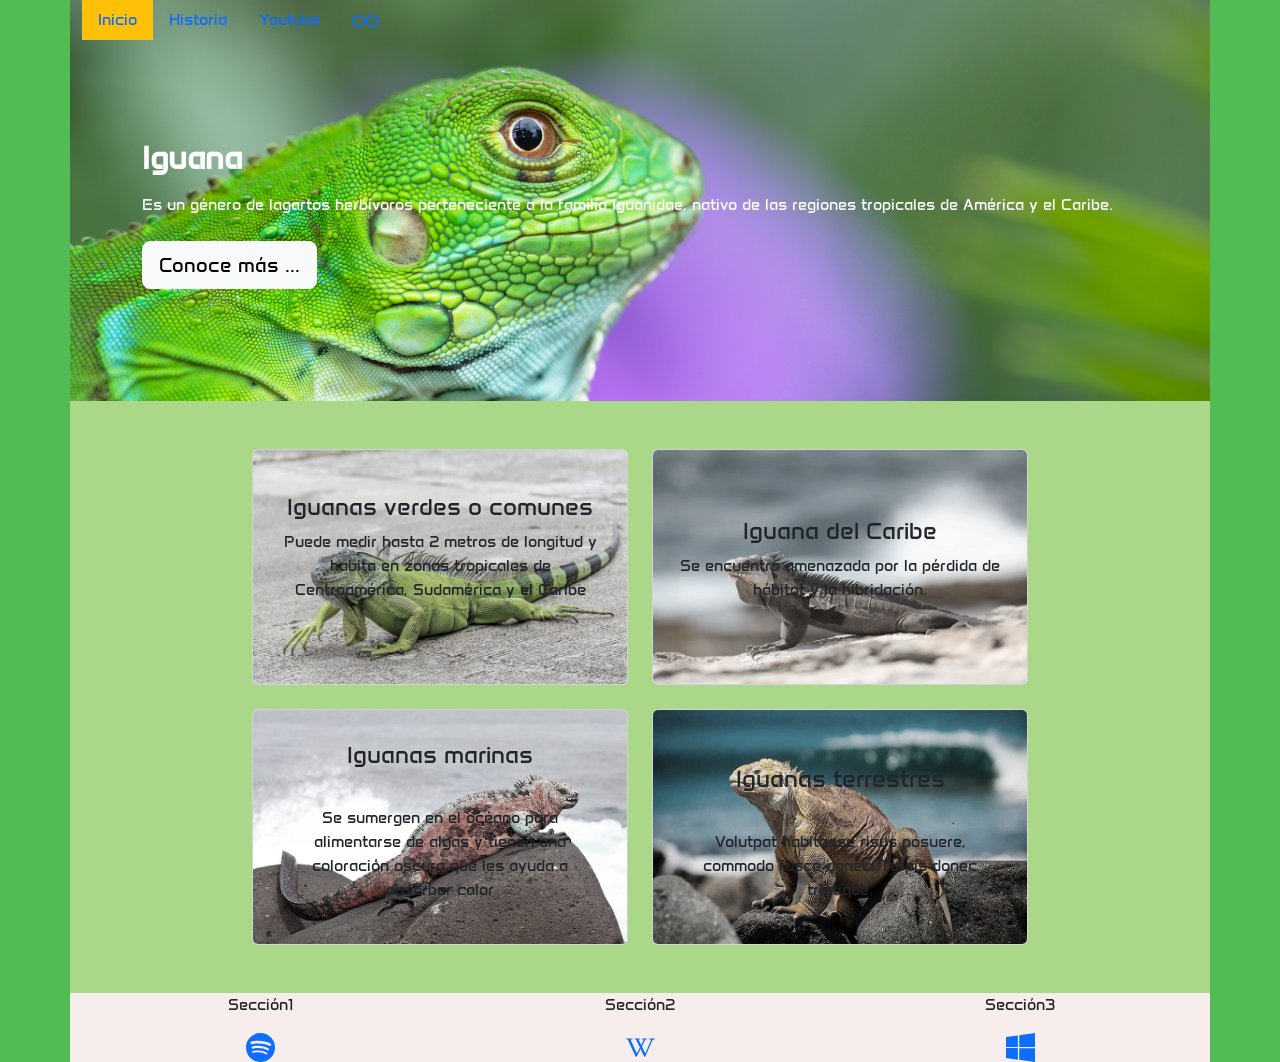
<file: index.html>
<!DOCTYPE html>
<html data-bs-theme="light" lang="en">

<head>
    <meta charset="utf-8">
    <meta name="viewport" content="width=device-width, initial-scale=1.0, shrink-to-fit=no">
    <title>TEST</title>
    <link rel="stylesheet" href="assets/bootstrap/css/bootstrap.min.css">
    <link rel="stylesheet" href="https://fonts.googleapis.com/css?family=Anta&amp;display=swap">
    <link rel="stylesheet" href="assets/css/Footer-Basic-icons.css">
    <link rel="stylesheet" href="assets/css/Lightbox-Gallery-baguetteBox.min.css">
</head>

<body style="background: #53bb53;font-family: Anta, sans-serif;">
    <div class="container-lg" style="background: url(&quot;assets/img/iguana.jpg&quot;) center / cover no-repeat;">
        <ul class="nav linea">
            <li class="nav-item"><a class="nav-link active navbg" href="#" style="background: var(--bs-warning);">Inicio</a></li>
            <li class="nav-item"><a class="nav-link navbg" href="Historia.html">Historia</a></li>
            <li class="nav-item"><a class="nav-link navbg" href="Youtube.html">Youtube</a></li>
            <li class="nav-item"><a class="nav-link navbg" href="#"><svg class="bi bi-infinity" xmlns="http://www.w3.org/2000/svg" width="1em" height="1em" fill="currentColor" viewBox="0 0 16 16" style="font-size: 27px;">
                        <path d="M5.68 5.792 7.345 7.75 5.681 9.708a2.75 2.75 0 1 1 0-3.916ZM8 6.978 6.416 5.113l-.014-.015a3.75 3.75 0 1 0 0 5.304l.014-.015L8 8.522l1.584 1.865.014.015a3.75 3.75 0 1 0 0-5.304l-.014.015zm.656.772 1.663-1.958a2.75 2.75 0 1 1 0 3.916z"></path>
                    </svg></a></li>
        </ul>
        <section class="py-4 py-xl-5">
            <div class="container">
                <div class="text-white border rounded border-0 p-4 p-md-5 nonebg">
                    <h2 class="fw-bold text-white mb-3">Iguana</h2>
                    <p class="mb-4">Es un género de lagartos herbívoros perteneciente a la familia Iguanidae, nativo de las regiones tropicales de América y el Caribe.</p>
                    <div class="my-3"><a class="btn btn-light btn-lg navbg" role="button" href="#">Conoce más ...</a></div>
                </div>
            </div>
        </section>
    </div>
    <div class="container d-flex flex-column align-items-center py-4 py-xl-5" style="background: #abd788;">
        <div class="row gy-4 row-cols-1 row-cols-md-2 w-100" style="max-width: 800px;">
            <div class="col order-md-first">
                <div class="card"><img class="card-img w-100 d-block iguanas" src="assets/img/iguanaverde.jpg">
                    <div class="card-img-overlay text-center d-flex flex-column justify-content-center align-items-center p-4">
                        <h4>Iguanas verdes o comunes</h4>
                        <p>Puede medir hasta 2 metros de longitud y habita en zonas tropicales de Centroamérica, Sudamérica y el Caribe<br><br></p>
                    </div>
                </div>
            </div>
            <div class="col order-md-2">
                <div class="card"><img class="card-img w-100 d-block iguanas" src="assets/img/iguanadelcaribe.png">
                    <div class="card-img-overlay text-center d-flex flex-column justify-content-center align-items-center p-4">
                        <h4>Iguana del Caribe</h4>
                        <p>Se encuentra amenazada por la pérdida de hábitat y la hibridación.</p>
                    </div>
                </div>
            </div>
            <div class="col order-md-2">
                <div class="card"><img class="card-img w-100 d-block iguanas" src="assets/img/rea.png">
                    <div class="card-img-overlay text-center d-flex flex-column justify-content-center align-items-center p-4">
                        <h4><br>Iguanas marinas<br><br></h4>
                        <p>Se sumergen en el océano para alimentarse de algas y tienen una coloración oscura que les ayuda a absorber calor<br><br></p>
                    </div>
                </div>
            </div>
            <div class="col order-md-2">
                <div class="card"><img class="card-img w-100 d-block iguanas" src="assets/img/trrrestre.jpg">
                    <div class="card-img-overlay text-center d-flex flex-column justify-content-center align-items-center p-4">
                        <h4><br>Iguanas terrestres<br><br></h4>
                        <p>Volutpat habitasse risus posuere, commodo fusce donec. Turpis donec tristique.</p>
                    </div>
                </div>
            </div>
        </div>
    </div>
    <div class="container" style="background: #f7eded;text-align: center;">
        <div class="row">
            <div class="col">
                <p>Sección1</p><a href="#"><svg class="bi bi-spotify" xmlns="http://www.w3.org/2000/svg" width="1em" height="1em" fill="currentColor" viewBox="0 0 16 16" style="font-size: 29px;">
                        <path d="M8 0a8 8 0 1 0 0 16A8 8 0 0 0 8 0m3.669 11.538a.498.498 0 0 1-.686.165c-1.879-1.147-4.243-1.407-7.028-.77a.499.499 0 0 1-.222-.973c3.048-.696 5.662-.397 7.77.892a.5.5 0 0 1 .166.686zm.979-2.178a.624.624 0 0 1-.858.205c-2.15-1.321-5.428-1.704-7.972-.932a.625.625 0 0 1-.362-1.194c2.905-.881 6.517-.454 8.986 1.063a.624.624 0 0 1 .206.858m.084-2.268C10.154 5.56 5.9 5.419 3.438 6.166a.748.748 0 1 1-.434-1.432c2.825-.857 7.523-.692 10.492 1.07a.747.747 0 1 1-.764 1.288z"></path>
                    </svg></a>
            </div>
            <div class="col">
                <p>Sección2</p><a href="#"><svg class="bi bi-wikipedia" xmlns="http://www.w3.org/2000/svg" width="1em" height="1em" fill="currentColor" viewBox="0 0 16 16" style="font-size: 29px;">
                        <path d="M8.835 3.003c.828-.006 2.688 0 2.688 0l.033.03v.288c0 .08-.045.12-.133.12-.433.02-.522.063-.68.29-.087.126-.258.393-.435.694l-1.52 2.843-.043.089 1.858 3.801.113.031 2.926-6.946c.102-.28.086-.478-.044-.595-.132-.114-.224-.18-.563-.195l-.275-.014a.161.161 0 0 1-.096-.035.1.1 0 0 1-.046-.084v-.289l.042-.03h3.306l.034.03v.29c0 .078-.045.117-.133.117-.433.02-.754.113-.962.281a1.64 1.64 0 0 0-.488.704s-2.691 6.16-3.612 8.208c-.353.672-.7.61-1.004-.019A224.05 224.05 0 0 1 8.044 8.81c-.623 1.285-1.475 3.026-1.898 3.81-.411.715-.75.622-1.02.019-.45-1.065-1.131-2.519-1.817-3.982-.735-1.569-1.475-3.149-1.943-4.272-.167-.4-.293-.657-.412-.759-.12-.1-.368-.16-.746-.18C.069 3.429 0 3.395 0 3.341v-.303l.034-.03c.615-.003 3.594 0 3.594 0l.034.03v.288c0 .08-.05.118-.15.118l-.375.016c-.322.013-.483.11-.483.288 0 .083.034.217.109.4.72 1.753 3.207 6.998 3.207 6.998l.091.023 1.603-3.197-.32-.71L6.24 5.095s-.213-.433-.286-.577l-.098-.196c-.387-.77-.411-.82-.865-.88-.137-.017-.208-.035-.208-.102v-.304l.041-.03h2.853l.075.024v.303c0 .069-.05.104-.15.104l-.206.03c-.523.04-.438.254-.09.946l1.057 2.163 1.17-2.332c.195-.427.155-.534.074-.633-.046-.055-.202-.144-.54-.158l-.133-.015a.159.159 0 0 1-.096-.034.099.099 0 0 1-.045-.085v-.288l.041-.03Z"></path>
                    </svg></a>
            </div>
            <div class="col">
                <p>Sección3</p><a href="#"><svg class="bi bi-windows" xmlns="http://www.w3.org/2000/svg" width="1em" height="1em" fill="currentColor" viewBox="0 0 16 16" style="font-size: 29px;">
                        <path d="M6.555 1.375 0 2.237v5.45h6.555zM0 13.795l6.555.933V8.313H0v5.482zm7.278-5.4.026 6.378L16 16V8.395H7.278zM16 0 7.33 1.244v6.414H16z"></path>
                    </svg></a>
            </div>
        </div>
    </div>
    <script src="assets/bootstrap/js/bootstrap.min.js"></script>
    <script src="assets/js/Lightbox-Gallery-baguetteBox.min.js"></script>
    <script src="assets/js/Lightbox-Gallery.js"></script>
</body>

</html>
</file>
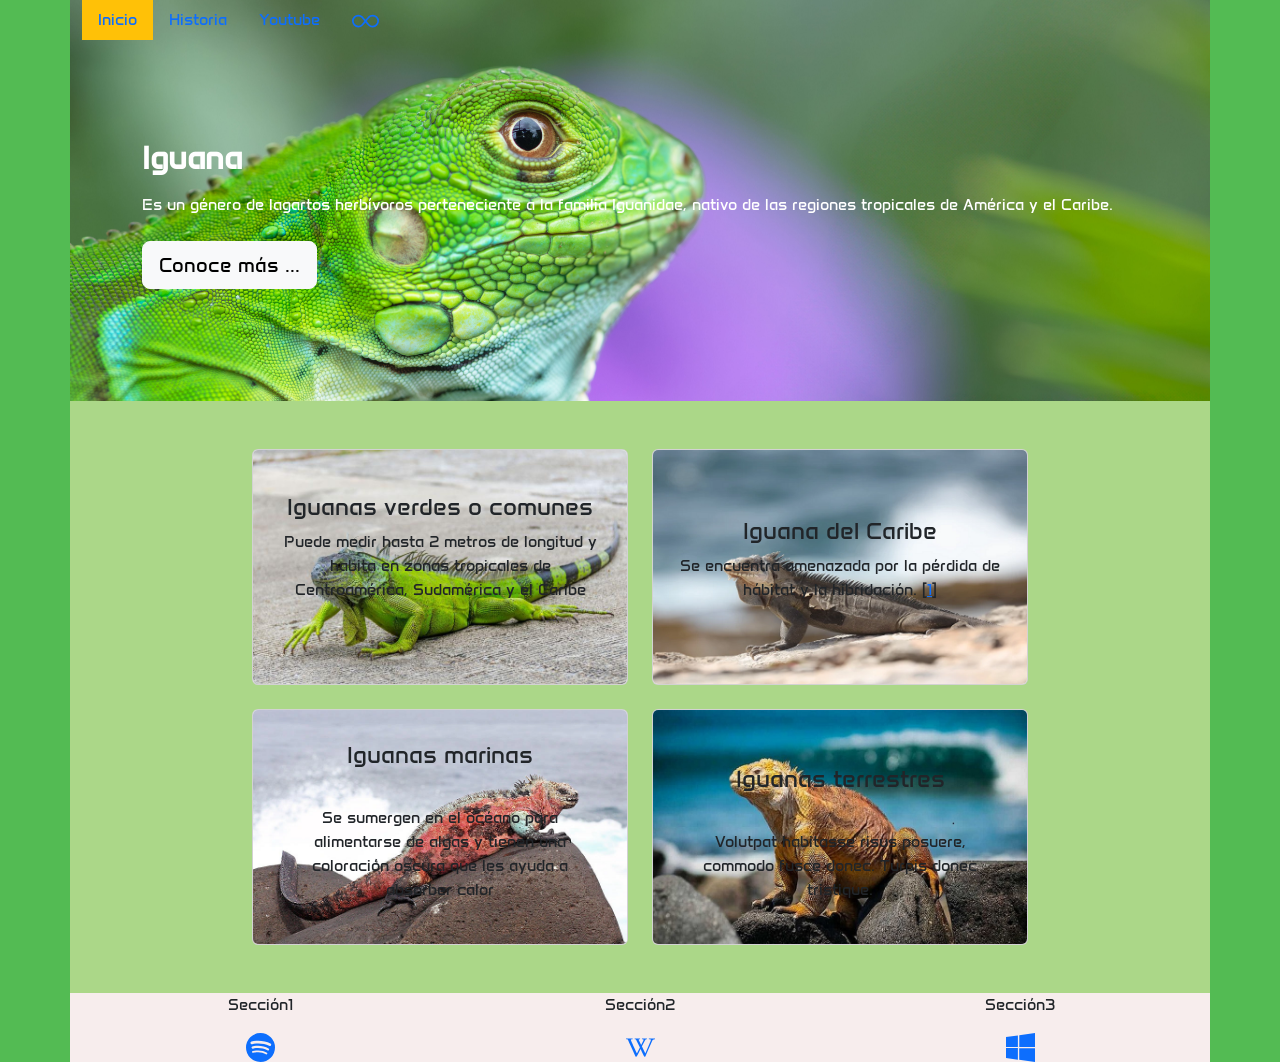
<file: Historia.html>
<!DOCTYPE html>
<html data-bs-theme="light" lang="en">

<head>
    <meta charset="utf-8">
    <meta name="viewport" content="width=device-width, initial-scale=1.0, shrink-to-fit=no">
    <title>TEST</title>
    <link rel="stylesheet" href="assets/bootstrap/css/bootstrap.min.css">
    <link rel="stylesheet" href="https://fonts.googleapis.com/css?family=Anta&amp;display=swap">
    <link rel="stylesheet" href="assets/css/Footer-Basic-icons.css">
    <link rel="stylesheet" href="assets/css/Lightbox-Gallery-baguetteBox.min.css">
</head>

<body style="background: #53bb53;font-family: Anta, sans-serif;">
    <div class="container-lg" style="background: url(&quot;assets/img/iguana.jpg&quot;) center / cover no-repeat;">
        <ul class="nav linea">
            <li class="nav-item"><a class="nav-link active navbg" href="#" style="background: var(--bs-warning);">Inicio</a></li>
            <li class="nav-item"><a class="nav-link navbg" href="Historia.html">Historia</a></li>
            <li class="nav-item"><a class="nav-link navbg" href="Youtube.html">Youtube</a></li>
            <li class="nav-item"><a class="nav-link navbg" href="#"><svg class="bi bi-infinity" xmlns="http://www.w3.org/2000/svg" width="1em" height="1em" fill="currentColor" viewBox="0 0 16 16" style="font-size: 27px;">
                        <path d="M5.68 5.792 7.345 7.75 5.681 9.708a2.75 2.75 0 1 1 0-3.916ZM8 6.978 6.416 5.113l-.014-.015a3.75 3.75 0 1 0 0 5.304l.014-.015L8 8.522l1.584 1.865.014.015a3.75 3.75 0 1 0 0-5.304l-.014.015zm.656.772 1.663-1.958a2.75 2.75 0 1 1 0 3.916z"></path>
                    </svg></a></li>
        </ul>
        <section class="py-4 py-xl-5">
            <div class="container">
                <div class="text-white border rounded border-0 p-4 p-md-5 nonebg">
                    <h2 class="fw-bold text-white mb-3">Iguana</h2>
                    <p class="mb-4">Es un género de lagartos herbívoros perteneciente a la familia Iguanidae, nativo de las regiones tropicales de América y el Caribe.</p>
                    <div class="my-3"><a class="btn btn-light btn-lg navbg" role="button" href="#">Conoce más ...</a></div>
                </div>
            </div>
        </section>
    </div>
    <div class="container d-flex flex-column align-items-center py-4 py-xl-5" style="background: #abd788;">
        <div class="row gy-4 row-cols-1 row-cols-md-2 w-100" style="max-width: 800px;">
            <div class="col order-md-first">
                <div class="card"><img class="card-img w-100 d-block" src="assets/img/iguanaverde.jpg">
                    <div class="card-img-overlay text-center d-flex flex-column justify-content-center align-items-center p-4">
                        <h4>Iguanas verdes o comunes</h4>
                        <p>Puede medir hasta 2 metros de longitud y habita en zonas tropicales de Centroamérica, Sudamérica y el Caribe<br><br></p>
                    </div>
                </div>
            </div>
            <div class="col order-md-2">
                <div class="card"><img class="card-img w-100 d-block" src="assets/img/iguanadelcaribe.png">
                    <div class="card-img-overlay text-center d-flex flex-column justify-content-center align-items-center p-4">
                        <h4>Iguana del Caribe</h4>
                        <p>Se encuentra amenazada por la pérdida de hábitat y la hibridación. [<a href="https://www.facebook.com/100057416081076/posts/la-familia-iguanidae-en-m%C3%A9xico-la-familia-iguanidae-incluye-a-las-emblem%C3%A1ticas-e/1024993219424538/">1</a>]</p>
                    </div>
                </div>
            </div>
            <div class="col order-md-2">
                <div class="card"><img class="card-img w-100 d-block" src="assets/img/rea.png">
                    <div class="card-img-overlay text-center d-flex flex-column justify-content-center align-items-center p-4">
                        <h4><br>Iguanas marinas<br><br></h4>
                        <p>Se sumergen en el océano para alimentarse de algas y tienen una coloración oscura que les ayuda a absorber calor<br><br></p>
                    </div>
                </div>
            </div>
            <div class="col order-md-2">
                <div class="card"><img class="card-img w-100 d-block" src="assets/img/trrrestre.jpg">
                    <div class="card-img-overlay text-center d-flex flex-column justify-content-center align-items-center p-4">
                        <h4><br>Iguanas terrestres<br><br></h4>
                        <p>Volutpat habitasse risus posuere, commodo fusce donec. Turpis donec tristique.</p>
                    </div>
                </div>
            </div>
        </div>
    </div>
    <div class="container" style="background: #f7eded;text-align: center;">
        <div class="row">
            <div class="col">
                <p>Sección1</p><a href="#"><svg class="bi bi-spotify" xmlns="http://www.w3.org/2000/svg" width="1em" height="1em" fill="currentColor" viewBox="0 0 16 16" style="font-size: 29px;">
                        <path d="M8 0a8 8 0 1 0 0 16A8 8 0 0 0 8 0m3.669 11.538a.498.498 0 0 1-.686.165c-1.879-1.147-4.243-1.407-7.028-.77a.499.499 0 0 1-.222-.973c3.048-.696 5.662-.397 7.77.892a.5.5 0 0 1 .166.686zm.979-2.178a.624.624 0 0 1-.858.205c-2.15-1.321-5.428-1.704-7.972-.932a.625.625 0 0 1-.362-1.194c2.905-.881 6.517-.454 8.986 1.063a.624.624 0 0 1 .206.858m.084-2.268C10.154 5.56 5.9 5.419 3.438 6.166a.748.748 0 1 1-.434-1.432c2.825-.857 7.523-.692 10.492 1.07a.747.747 0 1 1-.764 1.288z"></path>
                    </svg></a>
            </div>
            <div class="col">
                <p>Sección2</p><a href="#"><svg class="bi bi-wikipedia" xmlns="http://www.w3.org/2000/svg" width="1em" height="1em" fill="currentColor" viewBox="0 0 16 16" style="font-size: 29px;">
                        <path d="M8.835 3.003c.828-.006 2.688 0 2.688 0l.033.03v.288c0 .08-.045.12-.133.12-.433.02-.522.063-.68.29-.087.126-.258.393-.435.694l-1.52 2.843-.043.089 1.858 3.801.113.031 2.926-6.946c.102-.28.086-.478-.044-.595-.132-.114-.224-.18-.563-.195l-.275-.014a.161.161 0 0 1-.096-.035.1.1 0 0 1-.046-.084v-.289l.042-.03h3.306l.034.03v.29c0 .078-.045.117-.133.117-.433.02-.754.113-.962.281a1.64 1.64 0 0 0-.488.704s-2.691 6.16-3.612 8.208c-.353.672-.7.61-1.004-.019A224.05 224.05 0 0 1 8.044 8.81c-.623 1.285-1.475 3.026-1.898 3.81-.411.715-.75.622-1.02.019-.45-1.065-1.131-2.519-1.817-3.982-.735-1.569-1.475-3.149-1.943-4.272-.167-.4-.293-.657-.412-.759-.12-.1-.368-.16-.746-.18C.069 3.429 0 3.395 0 3.341v-.303l.034-.03c.615-.003 3.594 0 3.594 0l.034.03v.288c0 .08-.05.118-.15.118l-.375.016c-.322.013-.483.11-.483.288 0 .083.034.217.109.4.72 1.753 3.207 6.998 3.207 6.998l.091.023 1.603-3.197-.32-.71L6.24 5.095s-.213-.433-.286-.577l-.098-.196c-.387-.77-.411-.82-.865-.88-.137-.017-.208-.035-.208-.102v-.304l.041-.03h2.853l.075.024v.303c0 .069-.05.104-.15.104l-.206.03c-.523.04-.438.254-.09.946l1.057 2.163 1.17-2.332c.195-.427.155-.534.074-.633-.046-.055-.202-.144-.54-.158l-.133-.015a.159.159 0 0 1-.096-.034.099.099 0 0 1-.045-.085v-.288l.041-.03Z"></path>
                    </svg></a>
            </div>
            <div class="col">
                <p>Sección3</p><a href="#"><svg class="bi bi-windows" xmlns="http://www.w3.org/2000/svg" width="1em" height="1em" fill="currentColor" viewBox="0 0 16 16" style="font-size: 29px;">
                        <path d="M6.555 1.375 0 2.237v5.45h6.555zM0 13.795l6.555.933V8.313H0v5.482zm7.278-5.4.026 6.378L16 16V8.395H7.278zM16 0 7.33 1.244v6.414H16z"></path>
                    </svg></a>
            </div>
        </div>
    </div>
    <script src="assets/bootstrap/js/bootstrap.min.js"></script>
    <script src="assets/js/Lightbox-Gallery-baguetteBox.min.js"></script>
    <script src="assets/js/Lightbox-Gallery.js"></script>
</body>

</html>
</file>
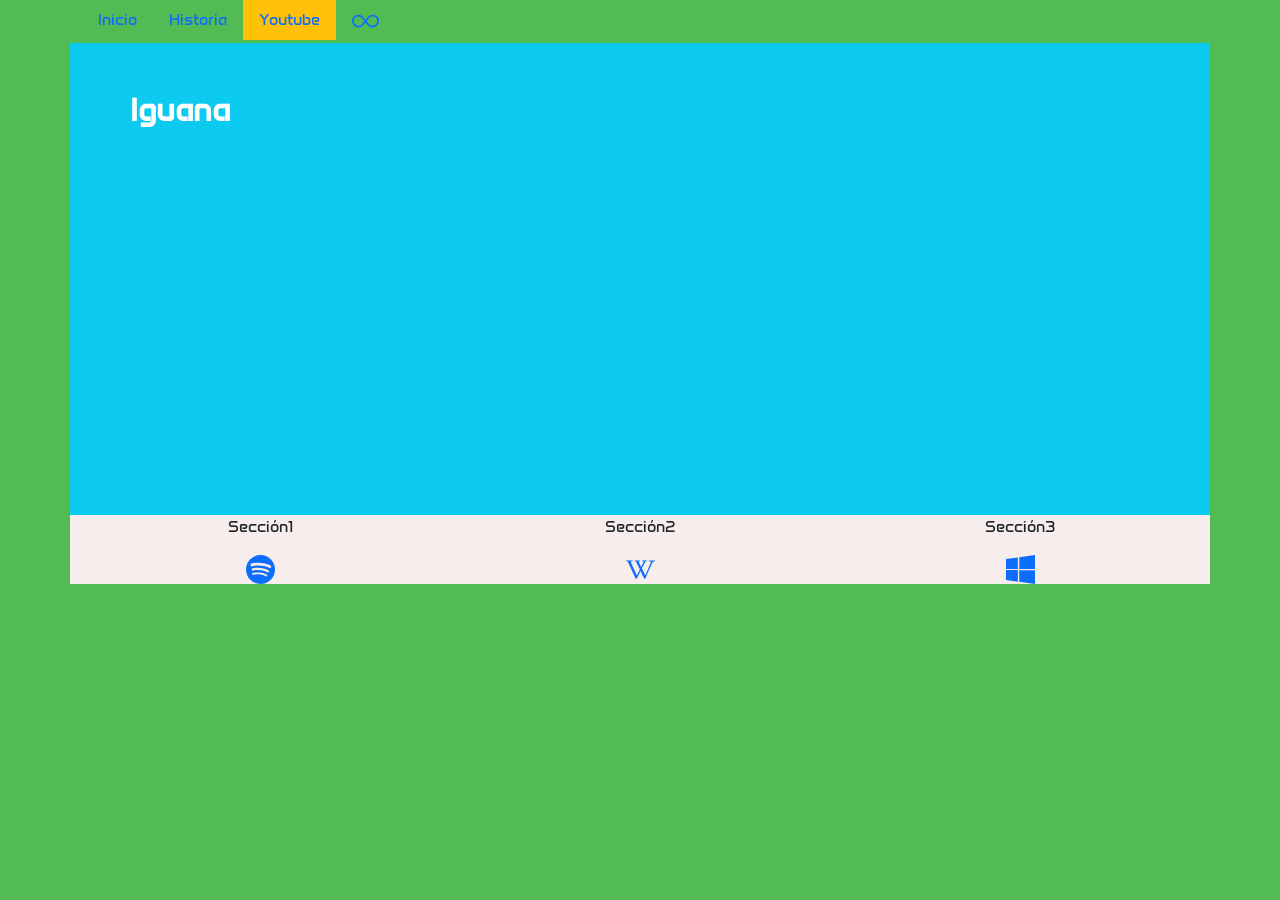
<file: Youtube.html>
<!DOCTYPE html>
<html data-bs-theme="light" lang="en">

<head>
    <meta charset="utf-8">
    <meta name="viewport" content="width=device-width, initial-scale=1.0, shrink-to-fit=no">
    <title>TEST</title>
    <link rel="stylesheet" href="assets/bootstrap/css/bootstrap.min.css">
    <link rel="stylesheet" href="https://fonts.googleapis.com/css?family=Anta&amp;display=swap">
    <link rel="stylesheet" href="assets/css/Footer-Basic-icons.css">
    <link rel="stylesheet" href="assets/css/Lightbox-Gallery-baguetteBox.min.css">
</head>

<body style="background: #53bb53;font-family: Anta, sans-serif;">
    <div class="container-lg">
        <ul class="nav flex-flex-column">
            <li class="nav-item"><a class="nav-link navbg" href="index.html">Inicio</a></li>
            <li class="nav-item"><a class="nav-link navbg" href="Historia.html">Historia</a></li>
            <li class="nav-item"><a class="nav-link active navbg" href="#" style="background: var(--bs-warning);">Youtube</a></li>
            <li class="nav-item"><a class="nav-link navbg" href="#"><svg class="bi bi-infinity" xmlns="http://www.w3.org/2000/svg" width="1em" height="1em" fill="currentColor" viewBox="0 0 16 16" style="font-size: 27px;">
                        <path d="M5.68 5.792 7.345 7.75 5.681 9.708a2.75 2.75 0 1 1 0-3.916ZM8 6.978 6.416 5.113l-.014-.015a3.75 3.75 0 1 0 0 5.304l.014-.015L8 8.522l1.584 1.865.014.015a3.75 3.75 0 1 0 0-5.304l-.014.015zm.656.772 1.663-1.958a2.75 2.75 0 1 1 0 3.916z"></path>
                    </svg></a></li>
        </ul>
    </div>
    <div class="container" style="background: var(--bs-info);">
        <div class="text-white border rounded border-0 p-4 p-md-5 nonebg">
            <h2 class="fw-bold text-white mb-3">Iguana</h2><iframe allowfullscreen="" frameborder="0" src="https://www.youtube.com/embed/jYznT3r06JE" width="560" height="315"></iframe>
        </div>
    </div>
    <div class="container" style="background: #f7eded;text-align: center;">
        <div class="row">
            <div class="col">
                <p>Sección1</p><a href="#"><svg class="bi bi-spotify" xmlns="http://www.w3.org/2000/svg" width="1em" height="1em" fill="currentColor" viewBox="0 0 16 16" style="font-size: 29px;">
                        <path d="M8 0a8 8 0 1 0 0 16A8 8 0 0 0 8 0m3.669 11.538a.498.498 0 0 1-.686.165c-1.879-1.147-4.243-1.407-7.028-.77a.499.499 0 0 1-.222-.973c3.048-.696 5.662-.397 7.77.892a.5.5 0 0 1 .166.686zm.979-2.178a.624.624 0 0 1-.858.205c-2.15-1.321-5.428-1.704-7.972-.932a.625.625 0 0 1-.362-1.194c2.905-.881 6.517-.454 8.986 1.063a.624.624 0 0 1 .206.858m.084-2.268C10.154 5.56 5.9 5.419 3.438 6.166a.748.748 0 1 1-.434-1.432c2.825-.857 7.523-.692 10.492 1.07a.747.747 0 1 1-.764 1.288z"></path>
                    </svg></a>
            </div>
            <div class="col">
                <p>Sección2</p><a href="#"><svg class="bi bi-wikipedia" xmlns="http://www.w3.org/2000/svg" width="1em" height="1em" fill="currentColor" viewBox="0 0 16 16" style="font-size: 29px;">
                        <path d="M8.835 3.003c.828-.006 2.688 0 2.688 0l.033.03v.288c0 .08-.045.12-.133.12-.433.02-.522.063-.68.29-.087.126-.258.393-.435.694l-1.52 2.843-.043.089 1.858 3.801.113.031 2.926-6.946c.102-.28.086-.478-.044-.595-.132-.114-.224-.18-.563-.195l-.275-.014a.161.161 0 0 1-.096-.035.1.1 0 0 1-.046-.084v-.289l.042-.03h3.306l.034.03v.29c0 .078-.045.117-.133.117-.433.02-.754.113-.962.281a1.64 1.64 0 0 0-.488.704s-2.691 6.16-3.612 8.208c-.353.672-.7.61-1.004-.019A224.05 224.05 0 0 1 8.044 8.81c-.623 1.285-1.475 3.026-1.898 3.81-.411.715-.75.622-1.02.019-.45-1.065-1.131-2.519-1.817-3.982-.735-1.569-1.475-3.149-1.943-4.272-.167-.4-.293-.657-.412-.759-.12-.1-.368-.16-.746-.18C.069 3.429 0 3.395 0 3.341v-.303l.034-.03c.615-.003 3.594 0 3.594 0l.034.03v.288c0 .08-.05.118-.15.118l-.375.016c-.322.013-.483.11-.483.288 0 .083.034.217.109.4.72 1.753 3.207 6.998 3.207 6.998l.091.023 1.603-3.197-.32-.71L6.24 5.095s-.213-.433-.286-.577l-.098-.196c-.387-.77-.411-.82-.865-.88-.137-.017-.208-.035-.208-.102v-.304l.041-.03h2.853l.075.024v.303c0 .069-.05.104-.15.104l-.206.03c-.523.04-.438.254-.09.946l1.057 2.163 1.17-2.332c.195-.427.155-.534.074-.633-.046-.055-.202-.144-.54-.158l-.133-.015a.159.159 0 0 1-.096-.034.099.099 0 0 1-.045-.085v-.288l.041-.03Z"></path>
                    </svg></a>
            </div>
            <div class="col">
                <p>Sección3</p><a href="#"><svg class="bi bi-windows" xmlns="http://www.w3.org/2000/svg" width="1em" height="1em" fill="currentColor" viewBox="0 0 16 16" style="font-size: 29px;">
                        <path d="M6.555 1.375 0 2.237v5.45h6.555zM0 13.795l6.555.933V8.313H0v5.482zm7.278-5.4.026 6.378L16 16V8.395H7.278zM16 0 7.33 1.244v6.414H16z"></path>
                    </svg></a>
            </div>
        </div>
    </div>
    <script src="assets/bootstrap/js/bootstrap.min.js"></script>
    <script src="assets/js/Lightbox-Gallery-baguetteBox.min.js"></script>
    <script src="assets/js/Lightbox-Gallery.js"></script>
</body>

</html>
</file>
<file: assets/css/Footer-Basic-icons.css>
.bs-icon {
  --bs-icon-size: .75rem;
  display: flex;
  flex-shrink: 0;
  justify-content: center;
  align-items: center;
  font-size: var(--bs-icon-size);
  width: calc(var(--bs-icon-size) * 2);
  height: calc(var(--bs-icon-size) * 2);
  color: var(--bs-primary);
}

.bs-icon-xs {
  --bs-icon-size: 1rem;
  width: calc(var(--bs-icon-size) * 1.5);
  height: calc(var(--bs-icon-size) * 1.5);
}

.bs-icon-sm {
  --bs-icon-size: 1rem;
}

.bs-icon-md {
  --bs-icon-size: 1.5rem;
}

.bs-icon-lg {
  --bs-icon-size: 2rem;
}

.bs-icon-xl {
  --bs-icon-size: 2.5rem;
}

.bs-icon.bs-icon-primary {
  color: var(--bs-white);
  background: var(--bs-primary);
}

.bs-icon.bs-icon-primary-light {
  color: var(--bs-primary);
  background: rgba(var(--bs-primary-rgb), .2);
}

.bs-icon.bs-icon-semi-white {
  color: var(--bs-primary);
  background: rgba(255, 255, 255, .5);
}

.bs-icon.bs-icon-rounded {
  border-radius: .5rem;
}

.bs-icon.bs-icon-circle {
  border-radius: 50%;
}

.navbg {
}

.navbg:hover {
  background-color: gold;
}

.flex-flex-column.linea {
  text-decoration: none;
}

.iguanas {
  filter: grayscale(60%);
}
</file>
